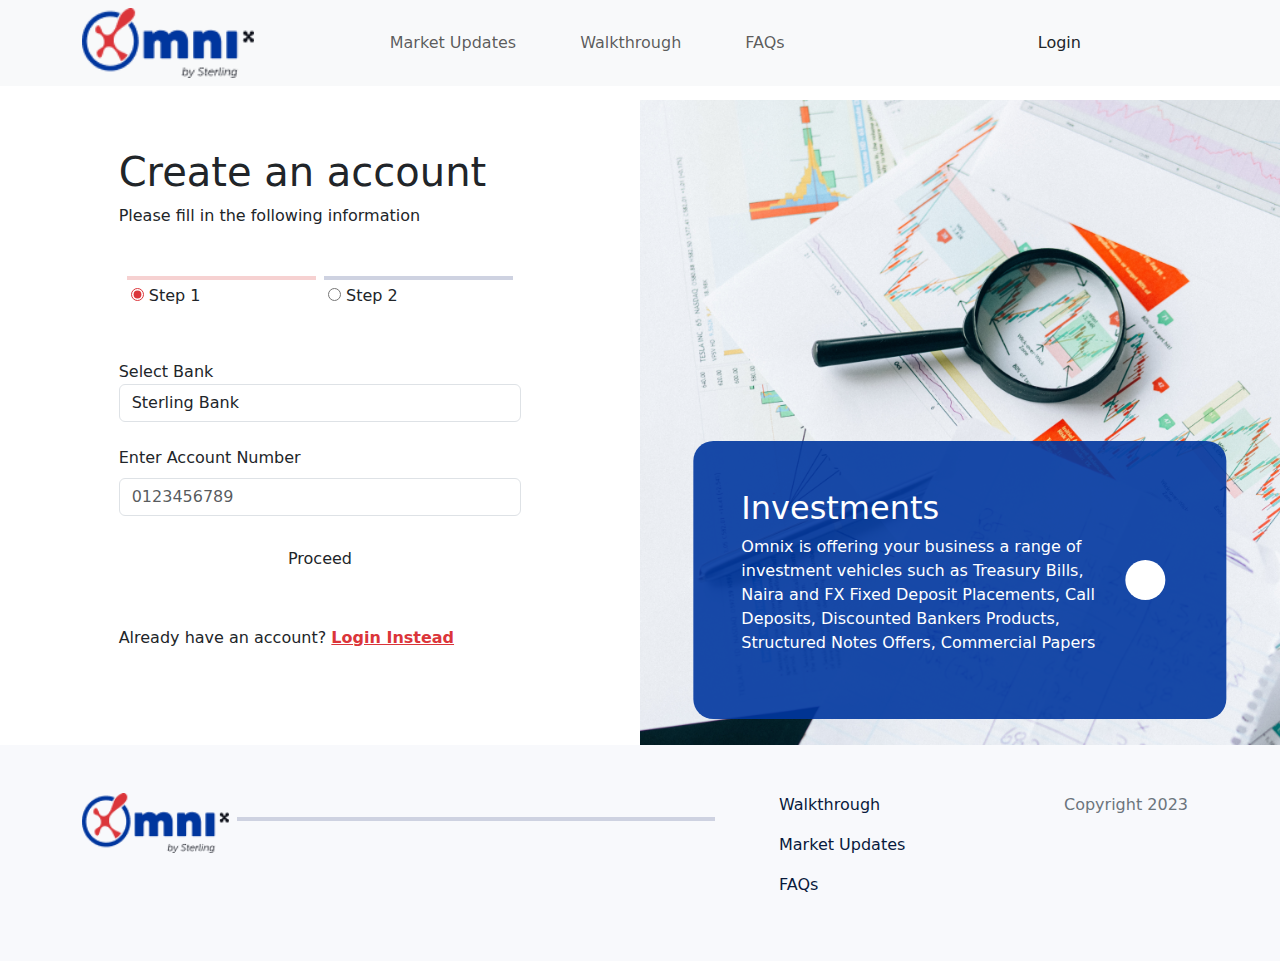
<file: index1.html>
<!DOCTYPE html>
<html lang="en">
<head>
    <meta charset="UTF-8">
    <meta http-equiv="X-UA-Compatible" content="IE=edge">
    <meta name="viewport" content="width=device-width, initial-scale=1.0">
    <title>Omnix</title>
<link href="./css/style.css" rel="stylesheet"/>

<link
    rel="stylesheet"
    href="https://cdnjs.cloudflare.com/ajax/libs/font-awesome/5.8.0/css/all.min.css"
    integrity="sha512-3PN6gfRNZEX4YFyz+sIyTF6pGlQiryJu9NlGhu9LrLMQ7eDjNgudQoFDK3WSNAayeIKc6B8WXXpo4a7HqxjKwg=="
    crossorigin="anonymous"
    referrerpolicy="no-referrer"/>

<!-- Latest compiled and minified CSS -->
<link href="https://cdn.jsdelivr.net/npm/bootstrap@5.2.3/dist/css/bootstrap.min.css" rel="stylesheet">

<!-- Latest compiled JavaScript -->
<script src="https://cdn.jsdelivr.net/npm/bootstrap@5.2.3/dist/js/bootstrap.bundle.min.js"></script>
</head>

<body>
    <nav class="navbar navbar-expand-md nav-bg bg-light fixed-top">
        <div class="container">
            <img class="img" src="./images/logo.png" alt="Omnix logo" height="70px"/>
            <button class="navbar-toggler" type="button" data-bs-toggle="collapse" data-bs-target="#collapsibleNavbar">
                <span class="navbar-toggler-icon"></span>
            </button>
            <div class="collapse navbar-collapse justify-content-around" id="collapsibleNavbar">
                <ul class="navbar-nav">
                    <li class="nav-item px-4">
                      <a class="nav-link text-dark-blue" href="#">Market Updates</a>
                    </li>
                   <li class="nav-item px-4">
                      <a class="nav-link text-red" href="#">Walkthrough</a>
                    </li>
                    <li class="nav-item px-4">
                      <a class="nav-link text-dark-blue" href="#">FAQs</a>
                    </li>
                  </ul>
                  <button type="button" class="btn btn-accent d-inline text-right">Login</button>
            </div>
        </div>
      </nav>
      <div class="container-fluid" style="margin-top: 100px">
        <div class="row">
            <div class="col-12 col-md-4 offset-md-1">
                <div class="mt-5 mb-4">
                    <h1>Create an account</h1>
                    <p>Please fill in the following information</p>
                </div>
                <div class="row gap-2 mx-2 my-5">
                    <div class="col border-accent px-1 py-1">
                        <label class="form-check-label">
                            <input type="radio" checked name="steps"/>
                            Step 1
                        </label>
                    </div>
                    <div class="col border-gray px-1 py-1">
                        <label class="form-check-label">
                            <input type="radio" name="steps"/>
                            Step 2
                        </label>
                    </div>
                </div>
                <form action="/action_page.php">
                    <div class="form-group mb-4">
                        <label for="bank"> Select Bank</label>
                        <select class="form-control p-block-10">
                            <option value="Sterling Bank">Sterling Bank</option>
                            <option value="Sterling Bank">Access Bank</option>
                        </select>
                    </div>
                    <div class="mb-4">
                        <label for="accountNumber" class="form-label">Enter Account Number</label>
                        <input type="number" class="form-control p-block-10" name="accountNumber" placeholder="0123456789"/>
                    </div>
                    <a href="index2.html" type="submit" class="btn btn-accent-800 btn-block p-block-10">Proceed</a>
                    <p class="my-5 pb-3">
                        <span>Already have an account?</span>
                        <strong><a href="" class="text-red">Login Instead</a></strong>
                    </p>
                </form>
            </div>
            <div class="col-12 col-md-6 offset-md-1 px-0 relative">
                <img src="./images/login.png" alt="Omnix logo" class="img-fluid"/>
                <div class="col-11 col-md-10 card-blue text-white p-3 p-md-5">
                    <div class="row">
                        <div class="col-10">
                            <h2>Investments</h2>
                            <p>
                              Omnix is offering your business a range of investment
                              vehicles such as Treasury Bills, Naira and FX Fixed Deposit
                              Placements, Call Deposits, Discounted Bankers Products,
                              Structured Notes Offers, Commercial Papers
                            </p>
                        </div>
                        <div class="col-2">
                            <div class="arrow-circle">
                                <i class="fas fa-chevron-right" style="font-size: 20px;"></i>
                            </div>
                        </div>
                    </div>
                </div>
            </div>
        </div>
      </div>
      <footer class="light-blue">
        <div class="container py-5">
            <div class="row">
                <div class="col-12 col-md-7 d-flex">
                    <img src="./images/logo.png" alt="Omnix logo" height="60px"/>
                    <div class="mt-4 mx-2" style="flex: 1;">
                    <div class="border-gray"></div>
                    </div>
                </div>
                <div class="col-12 col-md-3">
                    <ul>
                        <li class="mb-3 text-dark-blue">Walkthrough</li>
                        <li class="mb-3 text-dark-blue">Market Updates</li>
                        <li class="mb-3 text-dark-blue">FAQs</li>
                    </ul>
                </div>
                <div class="col-12 col-md-2">
                    <ul>
                        <li class="mb-3 text-secondary">Copyright 2023</li>
                    </ul>
                </div>
            </div>
        </div>
      </footer>
</body>
</html>
</file>
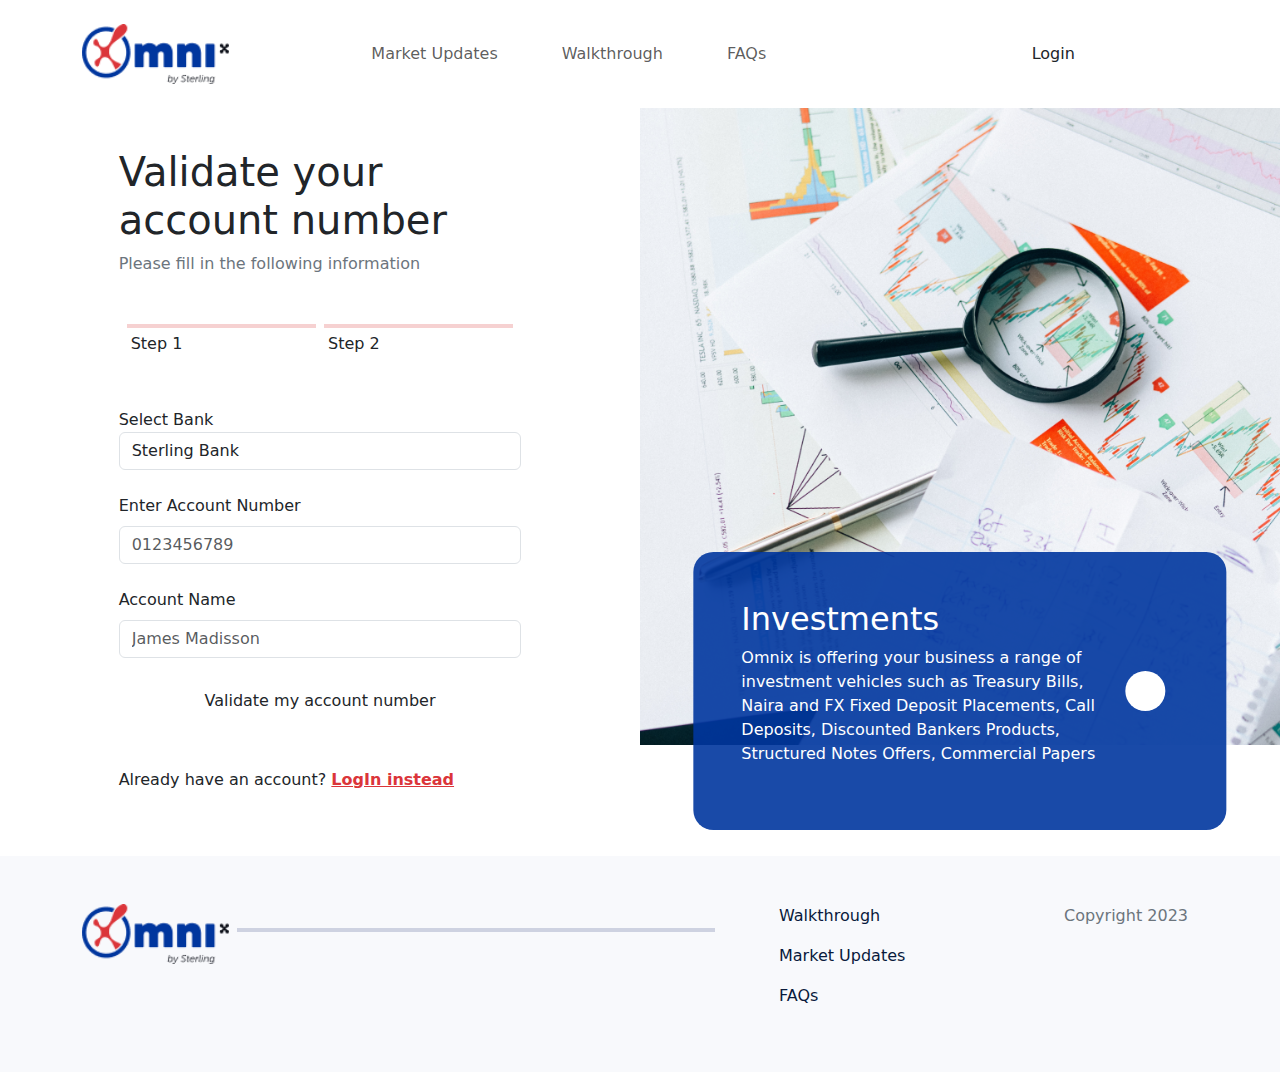
<file: index2.html>
<!DOCTYPE html>
<html lang="en">
  <head>
    <meta charset="UTF-8"/>
    <meta http-equiv="X-UA-Compatible" content="IE=edge"/>
    <meta name="viewport" content="width=device-width, initial-scale=1.0"/>
    <title>Omnix</title>
<link href="./css/style.css" rel="stylesheet"/>

<link
    rel="stylesheet"
    href="https://cdnjs.cloudflare.com/ajax/libs/font-awesome/5.8.0/css/all.min.css"
    integrity="sha512-3PN6gfRNZEX4YFyz+sIyTF6pGlQiryJu9NlGhu9LrLMQ7eDjNgudQoFDK3WSNAayeIKc6B8WXXpo4a7HqxjKwg=="
    crossorigin="anonymous"
    referrerpolicy="no-referrer"/>

<!-- Latest compiled and minified CSS -->
<link href="https://cdn.jsdelivr.net/npm/bootstrap@5.2.3/dist/css/bootstrap.min.css" rel="stylesheet">

<!-- Latest compiled JavaScript -->
<script src="https://cdn.jsdelivr.net/npm/bootstrap@5.2.3/dist/js/bootstrap.bundle.min.js"></script>
  </head>

  <body>
    <nav class="navbar navbar-expand-md nav-bg bg-white fixed-top">
      <div class="container py-3">
        <img src="./images/logo.png" alt="Omnix logo" height="60px" />
        <button class="navbar-toggler" type="button" data-bs-toggle="collapse" data-bs-target="#collapsibleNavbar">
          <span class="navbar-toggler-icon"></span>
        </button>
        <div class="collapse navbar-collapse justify-content-around" id="collapsibleNavbar">
          <ul class="navbar-nav">
            <li class="nav-item px-4">
              <a class="nav-link text-dark-blue" href="#">Market Updates</a>
            </li>
            <li class="nav-item px-4">
              <a class="nav-link text-red" href="#">Walkthrough</a>
            </li>
            <li class="nav-item px-4">
              <a class="nav-link text-dark-blue" href="#">FAQs</a>
            </li>
          </ul>
          <button type="button" class="btn btn-accent d-inline text-right">Login</button>
        </div>
      </div>
    </nav>
    <div class="container-fluid" style="margin-top: 100px">
      <div class="row">
        <div class="col-12 col-md-4 offset-md-1">
          <div class="mt-5 mb-4">
            <h1>Validate your account number</h1>
            <p class="text-secondary">Please fill in the following information</p>
          </div>

          <div class="row gap-2 mx-2 my-5">
            <div class="col border-accent px-1 py-1">
              <label class="form-check-label">
                <i class="fas fa-check-circle steps"></i>
                Step 1
              </label>
            </div>
            <div class="col border-accent px-1 py-1">
              <label class="form-check-label">
                <i class="fas fa-check-circle steps"></i>
                Step 2
              </label>
            </div>
          </div>
          <form action="/action_page.php">
            <div class="form-group mb-4">
              <label for="bank">Select Bank</label>
              <select class="form-control p-block-10">
                <option value="Sterling Bank">Sterling Bank</option>
                <option value="Access Bank">Access Bank</option>
              </select>
            </div>
            <div class="mb-4">
              <label for="accountNumber" class="form-label">Enter Account Number</label>
              <input type="number" class="form-control p-block-10" name="accountNumber" placeholder="0123456789"/>
            </div>
            <div class="mb-4">
              <label for="accountName" class="form-label">Account Name</label>
              <input type="text" class="form-control p-block-10" name="accountName" placeholder="James Madisson"/>
            </div>
            <button type="button" data-bs-toggle="modal" data-bs-target="#myModal"
             class="btn btn-accent-800 btn-block p-block-10">Validate my account number</button>

            <p class="my-5 pb-3">
              <span>Already have an account?</span>
              <strong><a href="" class="text-red">LogIn instead</a></strong>
            </p>
          </form>
        </div>
        <div class="col-12 col-md-6 offset-md-1 px-0 relative">
          <img src="./images/login.png" alt="Omnix logo" class="img-fluid"/>
          <div class="col-11 col-md-10 card-blue text-white p-3 p-md-5">
            <div class="row">
              <div class="col-10">
                <h2>Investments</h2>
                <p>
                  Omnix is offering your business a range of investment
                  vehicles such as Treasury Bills, Naira and FX Fixed Deposit
                  Placements, Call Deposits, Discounted Bankers Products,
                  Structured Notes Offers, Commercial Papers
                </p>
              </div>
              <div class="col-2">
                <div class="arrow-circle">
                  <i class="fas fa-chevron-right" style="font-size: 20px"></i>
                </div>
              </div>
            </div>
          </div>
        </div>
      </div>
    </div>
    <footer class="light-blue">
      <div class="container py-5">
        <div class="row">
          <div class="col-12 col-md-7 d-flex">
            <img src="./images/logo.png" alt="Omnix logo" height="60px" />
            <div class="mt-4 mx-2" style="flex: 1">
              <div class="border-gray"></div>
            </div>
          </div>
          <div class="col-12 col-md-3">
            <ul>
              <li class="mb-3 text-dark-blue">Walkthrough</li>
              <li class="mb-3 text-dark-blue">Market Updates</li>
              <li class="mb-3 text-dark-blue">FAQs</li>
            </ul>
          </div>
          <div class="col-12 col-md-2">
            <ul>
              <li class="mb-3 text-secondary">Copyright 2023</li>
            </ul>
          </div>
        </div>
      </div>
    </footer>

    <div class="modal" id="myModal">
      <div class="modal-dialog">
        <div class="modal-content py-5">
          <div class="modal-body text-center">
            <div>
              <i class="far fa-check-square text-green" style="font-size: 30px"></i>
            </div>
            <div><strong>Success!</strong></div>
            <div>Your account has been validated</div>
            <p class="mt-3">You will be sent an email to continue the process</p>
            <p>
              <button type="button" class="btn btn-accent-800 p-block-10" data-bs-dismiss="modal">Login</button>
            </p>
          </div>
        </div>
      </div>
    </div>
  </body>
</html>
</file>
<file: css/style.css>
@import url("https://fonts.googleapis.com/css2?family=Encode+Sans+SC:wght@500&family=Nunito&family=Oswald:wght@500&family=Roboto:wght@700&display=swap");
:root {
  --accent-100: rgba(251, 229, 229, 1);
  --accent-200: rgb(246, 209, 209);
  --accent-800: rgba(219, 53, 58, 1);
  --accent-900: rgb(193, 35, 40);
  --dark-blue: rgba(9, 26, 60, 1);
  --card-blue: rgba(0, 54, 158, 0.9);
  --gray-100: rgba(206, 210, 225, 1);
  --light-blue: rgba(248, 249, 252, 1);
  --green: rgba(39, 174, 96, 1);
}
ul {
    list-style: none;
}
.btn-accent {
    background-color: var(--accent-100);
    color: var(--accent-800);
    padding-inline: 64px;
}
.btn-accent:hover {
    background-color: var(--accent-200);
    color: var(--accent-800);
}
.btn-accent-800 {
    background-color: var(--accent-800);
    color: white;
    padding-inline: 48px;
}
.btn-accent-800:hover {
    background-color: var(--accent-900);
    color: white;
}
.btn-block {
    width: 100% !important;
}
.text-dark-blue {
    color: var(--dark-blue);
}
.p-block-10 {
    padding-block: 12px;
}
.text-red {
    color: var(--accent-800);
}
.text-green {
    color: var(--green);
}
.border-accent {
    border-top: 4px solid var(--accent-200);
}
.border-gray {
    border-top: 4px solid var(--gray-100);
}
  
input[name="steps"] {
    accent-color: var(--accent-800) !important;
    font-size: 20px;
}
.steps {
    color: var(--accent-800) !important;
    font-size: 15px;
}
.light-blue {
    background-color: var(--light-blue);
}
.relative {
    position: relative !important;
}
.text-center {
    text-align: center;
}
.card-blue {
    background-color: var(--card-blue);
    border-radius: 20px;
    transform: translateX(-50%);
    position: absolute !important;
    bottom: 26px;
    left: 50%;
}
.arrow-circle {
    height: 40px;
    width: 40px;
    color: black;
    background-color: white;
    border-radius: 50%;
    top: 50%;
    position: relative;
    transform: translateY(-50%);
    display: grid;
    place-items: center;
    cursor: pointer;
}
</file>
